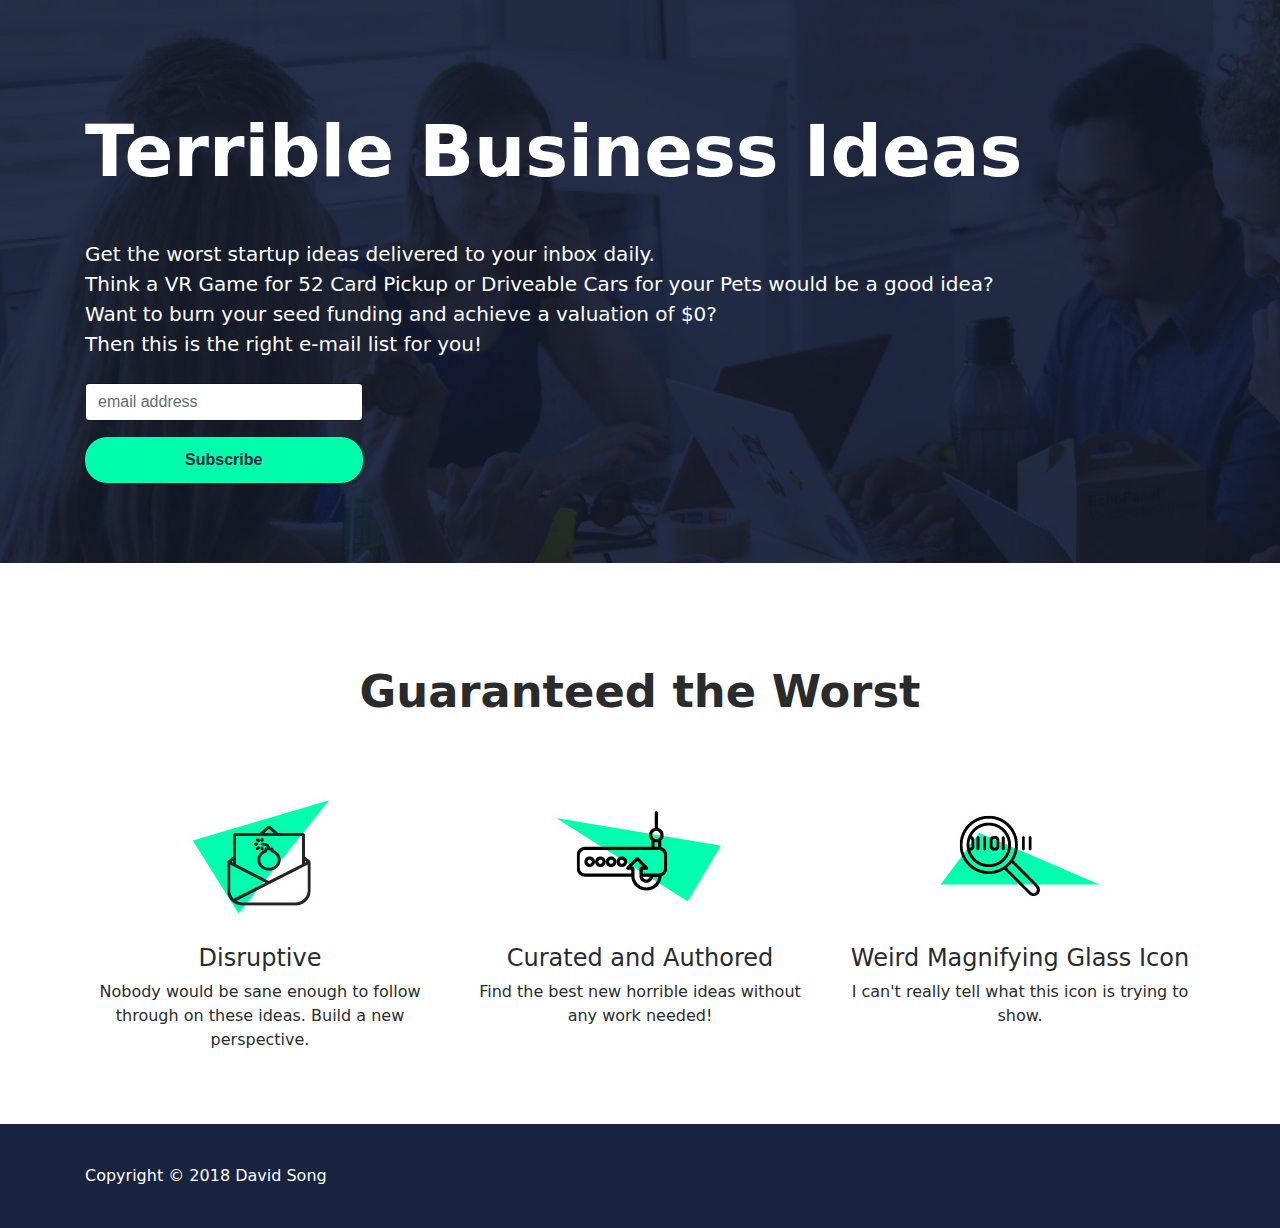
<file: businessideas/index.html>
<!DOCTYPE html>
<html lang="zh-TW">
<head>
    <meta charset="UTF-8">
    <meta name="viewport" content="width=device-width, initial-scale=1, shrink-to-fit=no">
    <title>Bootstrap Template Atlas</title>
    <meta name="description" content="Free bootstrap template Atlas">
    <link rel="icon" href="img/favicon.png" sizes="32x32" type="image/png">
    <!-- custom.css -->
    <link rel="stylesheet" href="css/custom.css">
    <!-- bootstrap.min.css -->
    <link rel="stylesheet" href="css/bootstrap.min.css">
	<!-- font-awesome -->
    <link rel="stylesheet" href="font-awesome-4.7.0/css/font-awesome.min.css">

    <!-- AOS -->
    <link rel="stylesheet" href="css/aos.css">
</head>

<body>
    <!-- banner -->
    <div class="jumbotron jumbotron-fluid" id="banner" style="background-image: url(img/banner-bk.jpg);">
        <div class="container text-center text-md-left">
            <header>

            </header>
            <h1 data-aos="fade" data-aos-easing="linear" data-aos-duration="1000" data-aos-once="true" class="display-3 text-white font-weight-bold my-5">
            	Terrible Business Ideas<br>
            </h1>
            <p data-aos="fade" data-aos-easing="linear" data-aos-duration="1000" data-aos-once="true" class="lead text-white my-4">
                Get the <strong>worst</strong> startup ideas delivered to your inbox daily.   <br>
                Think a VR Game for 52 Card Pickup or Driveable Cars for your Pets would be a good idea?<br>
                Want to burn your seed funding and achieve a valuation of $0?<br>
                Then this is the right e-mail list for you!


            </p>
            <!-- Begin MailChimp Signup Form -->
<link href="//cdn-images.mailchimp.com/embedcode/slim-10_7.css" rel="stylesheet" type="text/css">
<style type="text/css">
	/* Add your own MailChimp form style overrides in your site stylesheet or in this style block.
	   We recommend moving this block and the preceding CSS link to the HEAD of your HTML file. */
  #mc_embed_signup{
    max-width:25%;
  }
</style>
<div id="mc_embed_signup">

  <form action="https://davidtsong.us17.list-manage.com/subscribe/post?u=b87d79ad92715e169aec72c62&amp;id=f917a7a1cf" method="post" id="mc-embedded-subscribe-form" name="mc-embedded-subscribe-form" class="validate" target="_blank" novalidate>
    <input type="email" value="" name="EMAIL" class="email form-control" id="mce-EMAIL" placeholder="email address" required>

    <input type="submit" value="Subscribe" name="subscribe" id="" class=" btn font-weight-bold atlas-cta atlas-cta-wide cta-green my-3"></div>
    </form>
</div>

<!--End mc_embed_signup-->

                </div>
    </div>
    <!-- three-blcok -->
    <div class="container my-5 py-2">
        <h2 class="text-center font-weight-bold my-5">Guaranteed the Worst</h2>
        <div class="row">
            <div data-aos="fade-up" data-aos-delay="0" data-aos-duration="1000" data-aos-once="true" class="col-md-4 text-center">
                <img src="img/smart-protect-1.jpg" alt="Anti-spam" class="mx-auto">
                <h4>Disruptive</h4>
                <p>Nobody would be sane enough to follow through on these ideas. Build a new perspective.</p>
            </div>
            <div data-aos="fade-up" data-aos-delay="200" data-aos-duration="1000" data-aos-once="true" class="col-md-4 text-center">
                <img src="img/smart-protect-2.jpg" alt="Phishing Detect" class="mx-auto">
                <h4>Curated and Authored</h4>
                <p>Find the best new horrible ideas without any work needed!</p>
            </div>
            <div data-aos="fade-up" data-aos-delay="400" data-aos-duration="1000" data-aos-once="true" class="col-md-4 text-center">
                <img src="img/smart-protect-3.jpg" alt="Smart Scan" class="mx-auto">
                <h4>Weird Magnifying Glass Icon</h4>
                <p>I can't really tell what this icon is trying to show.</p>
            </div>
        </div>
    </div>



	<!-- copyright -->
	<div class="jumbotron jumbotron-fluid" id="copyright">
        <div class="container">
            <div class="row justify-content-between">
            	<div class="col-md-6 text-white align-self-center text-center text-md-left my-2">
                    Copyright © 2018 David Song
                </div>
        </div>
    </div>

    <!-- AOS -->
    <script src="js/aos.js"></script>
    <script>
      AOS.init({
      });
    </script>
</body>

</html>
</file>
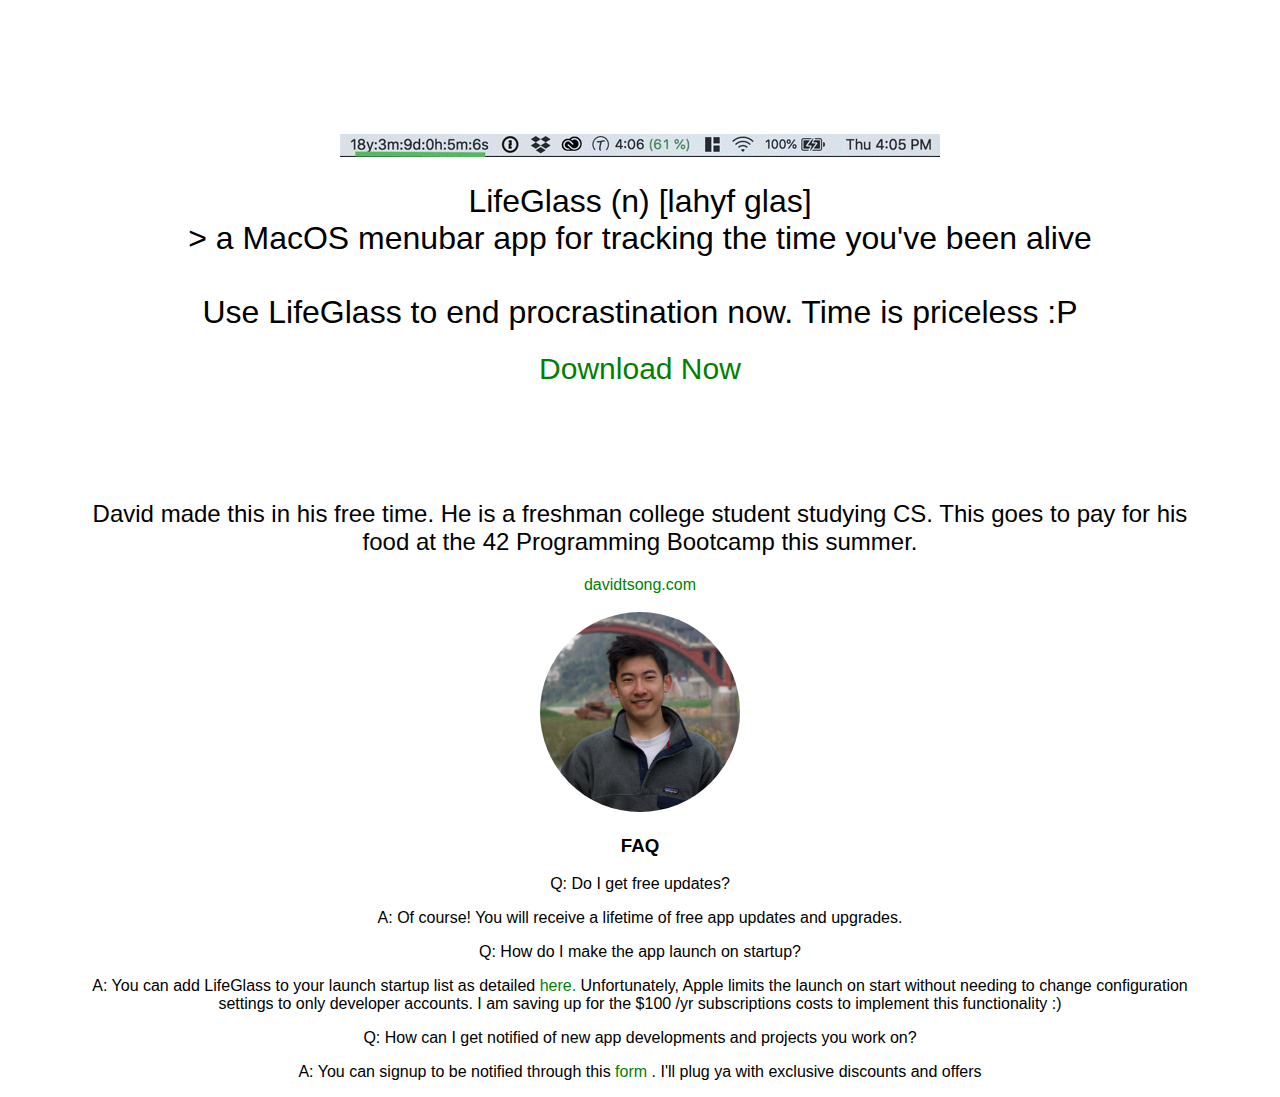
<file: lifeglass.html>
<!DOCTYPE html>
<html lang="en">
<head>
    <meta charset="UTF-8">
    <meta name="viewport" content="width=device-width, initial-scale=1.0">
    <meta http-equiv="X-UA-Compatible" content="ie=edge">
    <meta property="og:title" content="LifeGlass - Procrastionation Killer">
    <meta property="og:image" content="http://davidtsong.com/img/hourglass.png">
    <meta property="og:description" content="MacOS menubar app to remind you of your life passing before your eyes">
    <title>LifeGlass</title>
    <style>
        .wrapper{
            text-align:center;
            padding:10% 5% 0 5%;
        }
        html{
            font-family:Helvetica;
        }
        h1{
            font-weight: 400;
        }
        h2{
          font-weight:200;
        }
        span{
            font-size:30px;
        }
        .profile-img{
            max-width:200px;
            border-radius:50%;
        }
        .profile{
          margin-top:10%;
        }
        a{
          text-decoration:none;
          color:green;
        }
    </style>
</head>
<body>
    <div class="wrapper">
        <img src="img/LifeGlass.gif"></img>
        <h1>LifeGlass (n) [lahyf glas] <br>
            > a MacOS menubar app for tracking the time you've been alive
            <br> <br>
            Use LifeGlass to end procrastination now. Time is priceless :P
        </h1>
        <a href="#!" onClick="ga(‘send’, ‘event’, 'landing', 'clickedBuyNow', 'paddle');" class="paddle_button" data-product="532914"><span>Download Now</span></a>

        <div class="profile">
            <h2>David made this in his free time. He is a freshman college student studying CS. This goes to pay for his food at the 42 Programming Bootcamp this summer.</h2>
            <a href="index.html">davidtsong.com</a>
            <br>
            <br>
            <img src="img/profile-mini.png" class="profile-img" alt="">
        </div>
        <div class="faq">
          <h3> FAQ </h3>
          <p>Q: Do I get free updates?</p>
          <p>A: Of course! You will receive a lifetime of free app updates and upgrades.</p>
          <p>Q: How do I make the app launch on startup?</p>
          <p>A: You can add LifeGlass to your launch startup list as detailed <a href="https://www.lifewire.com/how-to-add-startup-items-to-mac-2260903"> here.</a>
            Unfortunately, Apple limits the launch on start without needing to change configuration settings to only developer accounts. I am saving up for the $100 /yr subscriptions costs to implement this functionality :) </p>
          <p>Q: How can I get notified of new app developments and projects you work on?</p>
          <p>A: You can signup to be notified through this <a href="http://eepurl.com/djrucf"> form </a>. I'll plug ya with exclusive discounts and offers </p>
          </div>

    </div>
    <script src="https://cdn.paddle.com/paddle/paddle.js"></script>
    <script type="text/javascript">
        Paddle.Setup({
            vendor: 32622
        });
    </script>
    <!-- Global site tag (gtag.js) - Google Analytics -->
    <script async src="https://www.googletagmanager.com/gtag/js?id=UA-62683033-6"></script>
    <script>
      window.dataLayer = window.dataLayer || [];
      function gtag(){dataLayer.push(arguments);}
      gtag('js', new Date());

      gtag('config', 'UA-62683033-6');
    </script>

</body>
</html>
</file>
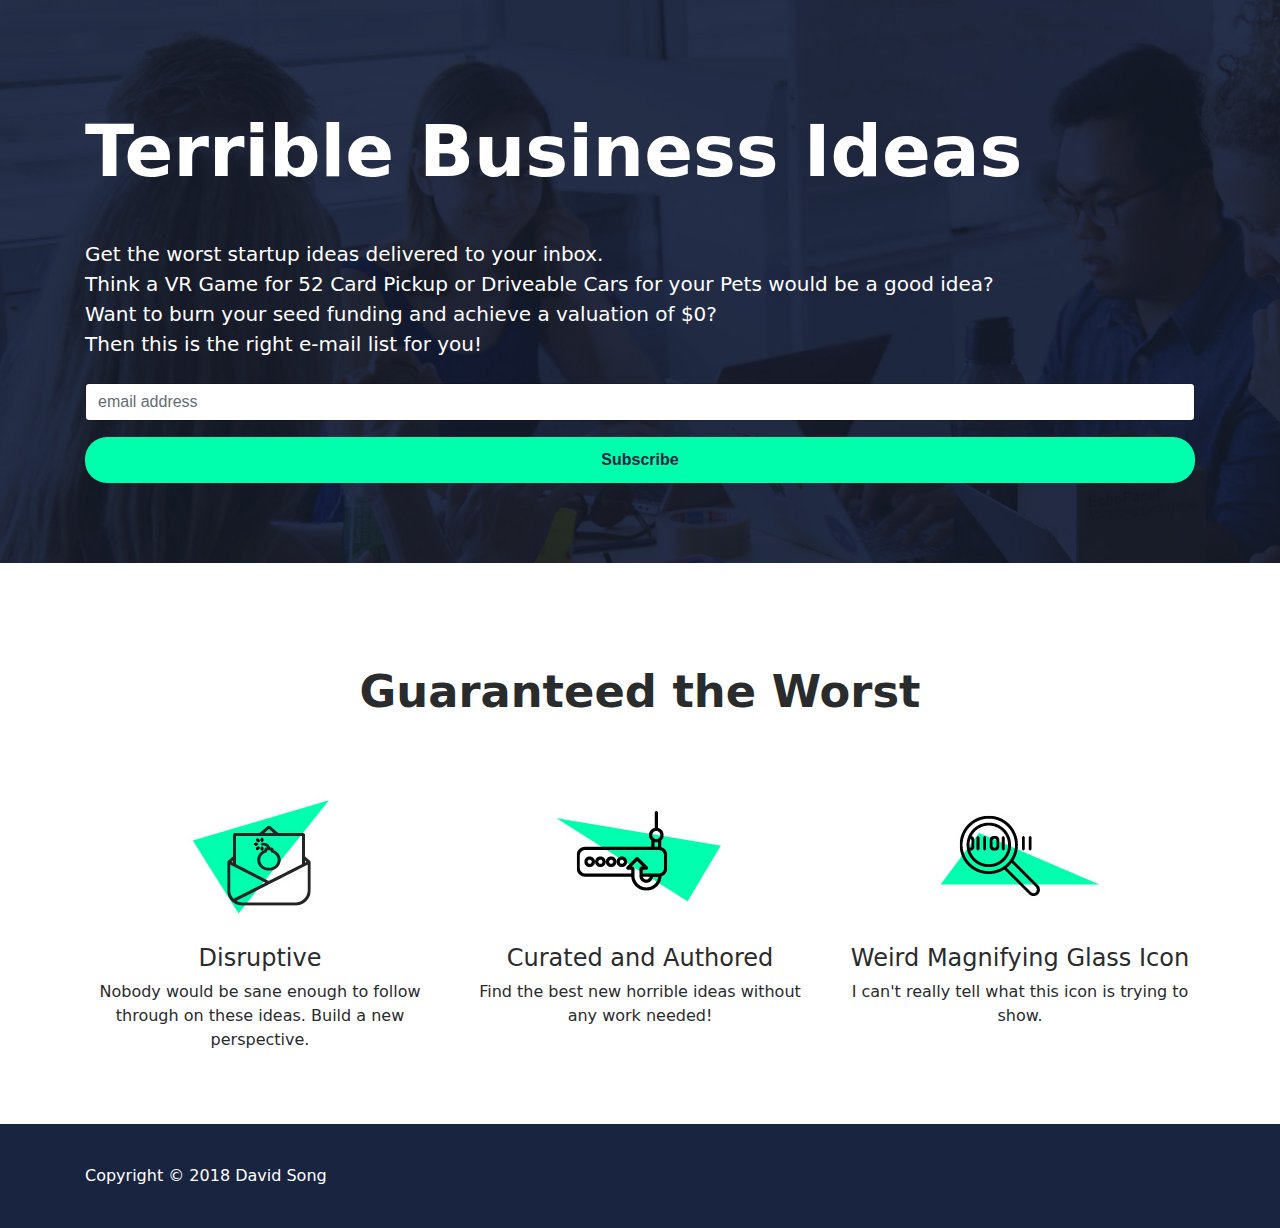
<file: terrible.html>
<!DOCTYPE html>
<html lang="zh-TW">
<head>
    <meta charset="UTF-8">
    <meta name="viewport" content="width=device-width, initial-scale=1, shrink-to-fit=no">
    <title>Terrible Business Ideas</title>
    <meta name="description" content="The worst business ideas">
    <link rel="icon" href="businessideas/img/favicon.png" sizes="32x32" type="image/png">
    <!-- custom.css -->
    <link rel="stylesheet" href="businessideas/css/custom.css">
    <!-- bootstrap.min.css -->

	<!-- font-awesome -->
    <link rel="stylesheet" href="businessideas/font-awesome-4.7.0/css/font-awesome.min.css">

    <!-- AOS -->
    <link rel="stylesheet" href="businessideas/css/aos.css">

    <link rel="stylesheet" href="businessideas/css/bootstrap.min.css">


</head>

<body>
    <!-- banner -->
    <div class="jumbotron jumbotron-fluid" id="banner" style="background-image: url(businessideas/img/banner-bk.jpg);">
        <div class="container text-center text-md-left">
            <header>

            </header>
            <h1 data-aos="fade" data-aos-easing="linear" data-aos-duration="1000" data-aos-once="true" class="display-3 text-white font-weight-bold my-5">
            	Terrible Business Ideas<br>
            </h1>
            <p data-aos="fade" data-aos-easing="linear" data-aos-duration="1000" data-aos-once="true" class="lead text-white my-4">
                Get the <strong>worst</strong> startup ideas delivered to your inbox.   <br>
                Think a VR Game for 52 Card Pickup or Driveable Cars for your Pets would be a good idea?<br>
                Want to burn your seed funding and achieve a valuation of $0?<br>
                Then this is the right e-mail list for you!


            </p>
            <!-- Begin MailChimp Signup Form -->
<link href="//cdn-images.mailchimp.com/embedcode/slim-10_7.css" rel="stylesheet" type="text/css">
<style type="text/css">
	/* Add your own MailChimp form style overrides in your site stylesheet or in this style block.
	   We recommend moving this block and the preceding CSS link to the HEAD of your HTML file. */
  #mc_embed_signup{
    max-width:100%;
  }
  #mce-EMAIL
  {
    width:100% !important;
  }
</style>
<div id="mc_embed_signup">

  <form action="https://davidtsong.us17.list-manage.com/subscribe/post?u=b87d79ad92715e169aec72c62&amp;id=f917a7a1cf" method="post" id="mc-embedded-subscribe-form" name="mc-embedded-subscribe-form" class="validate" target="_blank" novalidate>
    <input type="email" value="" name="EMAIL" class="email form-control" id="mce-EMAIL" placeholder="email address" required>

    <input type="submit" value="Subscribe" name="subscribe" id="" class=" btn font-weight-bold atlas-cta atlas-cta-wide cta-green my-3"></div>
    </form>
</div>

<!--End mc_embed_signup-->

                </div>
    </div>
    <!-- three-blcok -->
    <div class="container my-5 py-2">
        <h2 class="text-center font-weight-bold my-5">Guaranteed the Worst</h2>
        <div class="row">
            <div data-aos="fade-up" data-aos-delay="0" data-aos-duration="1000" data-aos-once="true" class="col-md-4 text-center">
                <img src="businessideas/img/smart-protect-1.jpg" alt="Anti-spam" class="mx-auto">
                <h4>Disruptive</h4>
                <p>Nobody would be sane enough to follow through on these ideas. Build a new perspective.</p>
            </div>
            <div data-aos="fade-up" data-aos-delay="200" data-aos-duration="1000" data-aos-once="true" class="col-md-4 text-center">
                <img src="businessideas/img/smart-protect-2.jpg" alt="Phishing Detect" class="mx-auto">
                <h4>Curated and Authored</h4>
                <p>Find the best new horrible ideas without any work needed!</p>
            </div>
            <div data-aos="fade-up" data-aos-delay="400" data-aos-duration="1000" data-aos-once="true" class="col-md-4 text-center">
                <img src="businessideas/img/smart-protect-3.jpg" alt="Smart Scan" class="mx-auto">
                <h4>Weird Magnifying Glass Icon</h4>
                <p>I can't really tell what this icon is trying to show.</p>
            </div>
        </div>
    </div>



	<!-- copyright -->
	<div class="jumbotron jumbotron-fluid" id="copyright">
        <div class="container">
            <div class="row justify-content-between">
            	<div class="col-md-6 text-white align-self-center text-center text-md-left my-2">
                    Copyright © 2018 David Song
                </div>
        </div>
    </div>

    <!-- AOS -->
    <!-- Global site tag (gtag.js) - Google Analytics -->
<script async src="https://www.googletagmanager.com/gtag/js?id=UA-109297960-3"></script>
<script>
  window.dataLayer = window.dataLayer || [];
  function gtag(){dataLayer.push(arguments);}

  gtag('js', new Date());

  gtag('config', 'UA-109297960-3');
</script>
<script src="businessideas/js/aos.js"></script>
<script>
  AOS.init({
  });
</script>

</body>

</html>
</file>
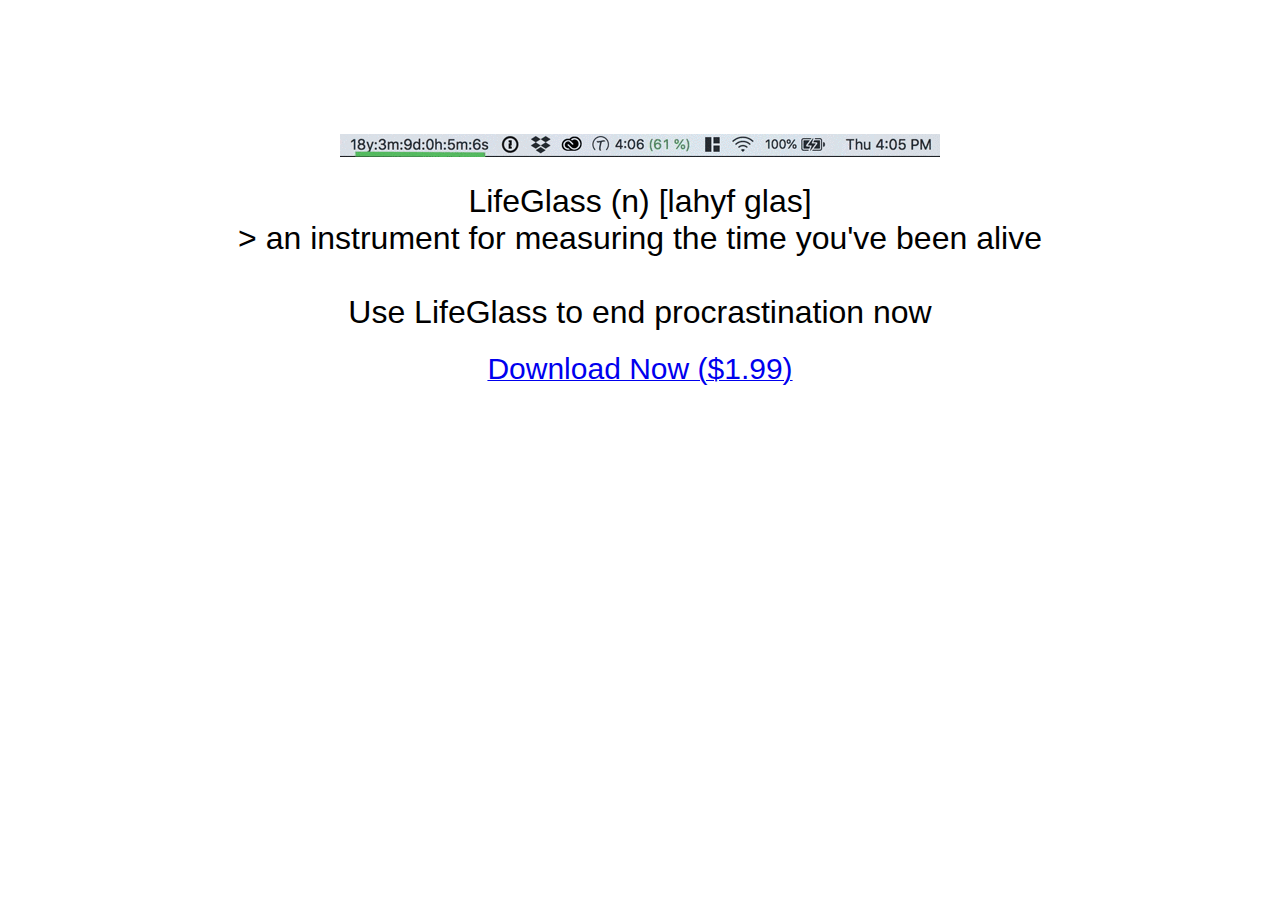
<file: lifeglass/lifeglass.html>
<!DOCTYPE html>
<html lang="en">
<head>
    <meta charset="UTF-8">
    <meta name="viewport" content="width=device-width, initial-scale=1.0">
    <meta http-equiv="X-UA-Compatible" content="ie=edge">

    <title>LifeGlass</title>
    <style>
        .wrapper{
            text-align:center;
            padding-top:10%;
        }
        html{
            font-family:Helvetica;
        }
        h1{
            font-weight: 200;
        }
        span{
            font-size:30px;
        }
    </style>
</head>
<body>
    <div class="wrapper">
        <img src="LifeGlass.gif"></img>
        <h1>LifeGlass (n) [lahyf glas] <br>
            > an instrument for measuring the time you've been alive
            <br> <br>
            Use LifeGlass to end procrastination now
        </h1>
        <a href="#!" class="paddle_button" data-product="532914"><span>Download Now ($1.99)</span></a>
              
            
    </div>
    <script src="https://cdn.paddle.com/paddle/paddle.js"></script>
    <script type="text/javascript">
        Paddle.Setup({
            vendor: 32622
        });
    </script>
</body>
</html>
</file>
<file: businessideas/css/custom.css>
/********** common setting **********/
h2 {
    font-size: 2.8rem !important;
    font-weight: 700;
}

img {
    display: block;
    max-width: 100%;
}

a,
button {
    cursor: pointer;
}

.jumbotron {
    margin-bottom: 0 !important;
}

.atlas-cta {
    border-radius: 22px !important;
    padding: 12px 30px !important;
    font-weight: 700;
    transition: .3s ease-in-out !important;
}

.atlas-cta:hover {
    text-decoration: none;
    transform: translateY(-5px);
}

.atlas-cta-wide {
    width: 100%;
}

.cta-green {
    background: #00FFAD;
    color: #192440;
}

.cta-green:hover {
    color: #ffffff;
    background: #00e69c;
}

.cta-blue {
    background: #192440;
    color: #ffffff;
}

.cta-blue:hover {
    color: #ffffff;
    background: #121a2e;
}

.cta-ghost {
    border: 2px solid #192440 !important;
    color: #192440;
}

.cta-ghost:hover {
    color: #ffffff;
    background: #121a2e;
}

#banner {
    background-size: cover;
}

/********** banner **********/
#banner header {
    overflow: hidden;
}

#banner header img {
    max-width: 80px;
}

/********** feature (skew background) **********/
.feature img {
    width: 100%;
    max-width: 480px;
}

#feature-first {
    background: linear-gradient(168deg, #ffffff 55%, #00FFAD 0);
}

#feature-last {
    background: #00FFAD;
}

/********** price table **********/
#price-table {
    padding-top: 4rem !important;
    padding-bottom: 4rem !important;
}

#price-table__premium {
    background: #192440;
    color: #ffffff;
}

#price-table ul li {
    padding: 5px 0;
}

/********** contact **********/
#contact {
    background-size: cover;
}

#contact ul li {
    padding: 3px 0;
}

#contact form {
    color: #00FFAD;
}

#contact form input,
#contact form textarea {
    background: transparent;
    border: 1px solid #00FFAD;
    color: #ffffff;
}

/********** copyright **********/
#copyright {
    background: #192440;
    padding: 2rem 3rem;
}

#copyright #social-media a {
    width: 40px;
    height: 40px;
    border-radius: 99%;
    background: #ffffff;
    transition: .4s ease;
}

#copyright #social-media a i {
    color: #192440;
    font-size: 1.2rem;
    line-height: 40px;
}

#copyright #social-media a:hover {
    background: #00FFAD;
}

#copyright #social-media a:hover i {
    color: #ffffff;
}

/********** RWD **********/
@media (max-width: 575px) {
    #banner h1 {
        font-size: 3.6rem;
    }
}
</file>
